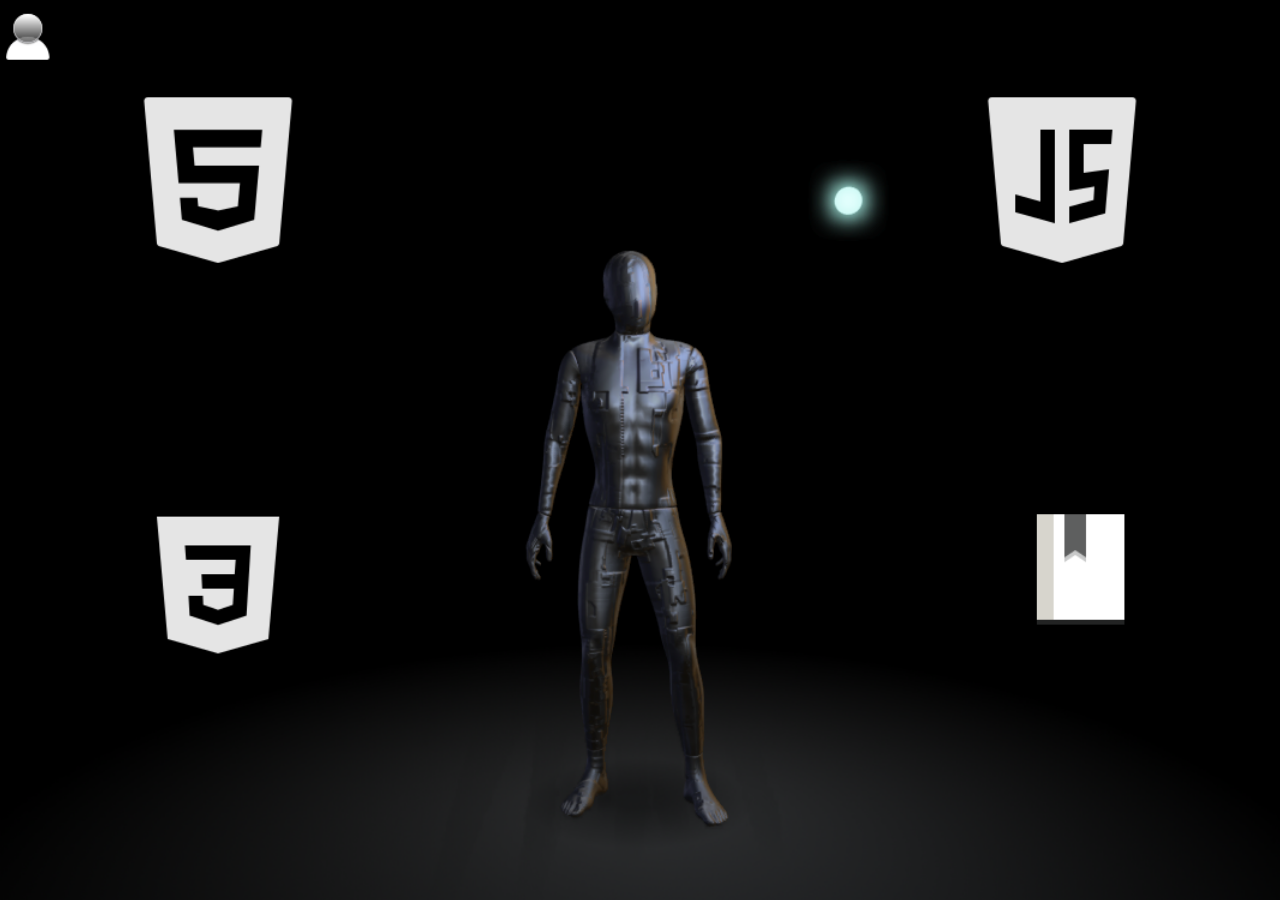
<file: index.html>
<!doctype html>
<html lang="ar">
  <head>
    <meta charset="UTF-8" />
    <meta name="viewport" content="width=device-width, initial-scale=1.0" />
    <title>HM WEB</title>
    <link rel="stylesheet" href="index.css" />
  </head>
  <body>
    <script type="module" src="./background/spline-viewer.js"></script>
    <spline-viewer
      url="./background/cyber_mannequin.spline"
      style="display: block; width: 100%; height: 100%"
    ></spline-viewer>
    <!-- the icons links -->
    <div class="headline" id="html">
      <a href="./lesson.html?subject=html">
        <img src="./vproject/html3.png" class="photolink" />
      </a>
    </div>
    <div class="headline" id="css">
      <a href="./lesson.html?subject=css">
        <img src="./vproject/css3.png" class="photolink" />
      </a>
    </div>
    <div class="headline" id="js">
      <a href="./lesson.html?subject=js">
        <img src="./vproject/js3.png" class="photolink" />
      </a>
    </div>
    <div class="headline" id="photo">
      <a href="./lesson.html?subject=star">
        <img src="./vproject/bookmark2.png" class="photolink" />
      </a>
    </div>
    <div class="headline" id="p">
      <a href="./photos.html">
        <img src="./vproject/customer1.png" class="photolink" />
      </a>
    </div>
    <!-- end of links -->

    <!-- تمييز آخر صفحة (subject) فتحها المستخدم بإطار أبيض مميز -->
    <script>
      const lastSubject = localStorage.getItem("lastSubject");
      // ربط قيمة lastSubject (html/css/js/star) بمعرف الـ div المطابق له بالصفحة
      const idMap = { html: "html", css: "css", js: "js", star: "photo" };
      const targetId = idMap[lastSubject];
      if (targetId) {
        const img = document.querySelector(`#${targetId} img`);
        if (img) img.classList.add("last-visited");
      }
    </script>
  </body>
</html>
</file>
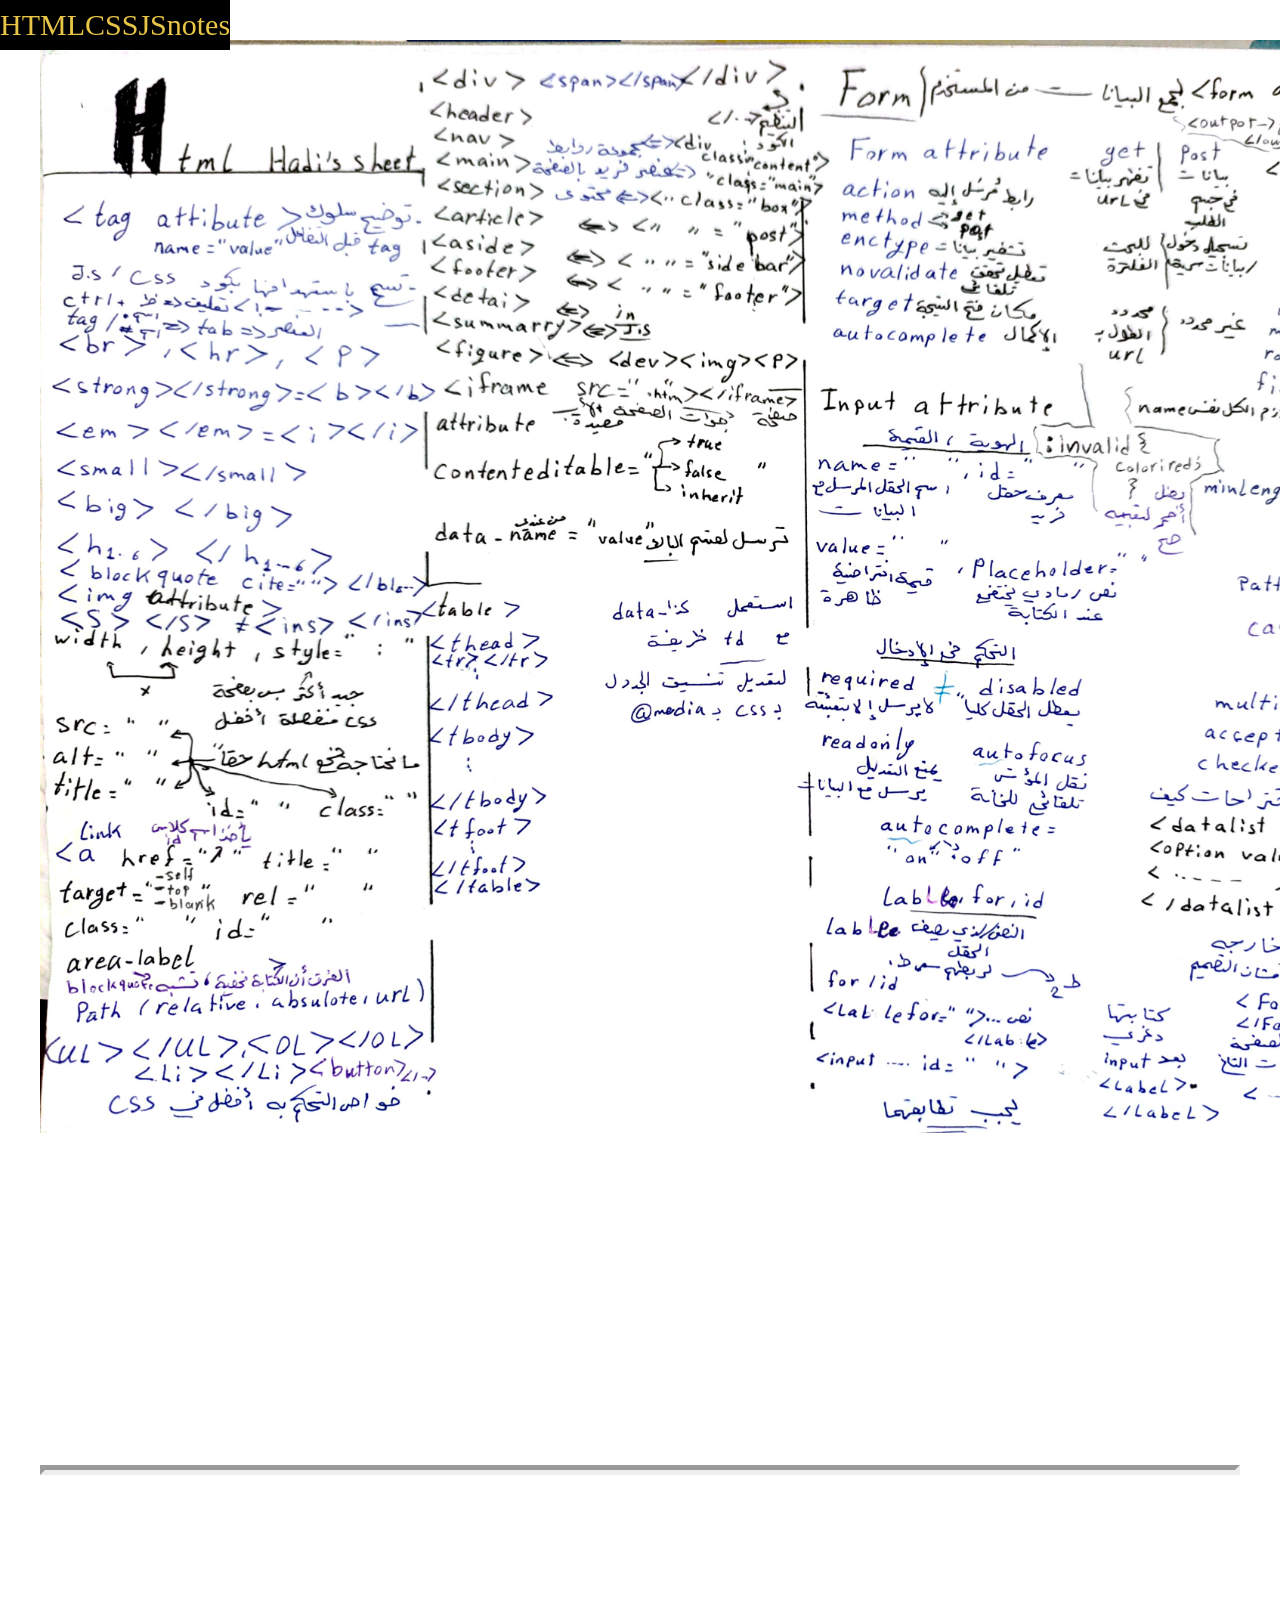
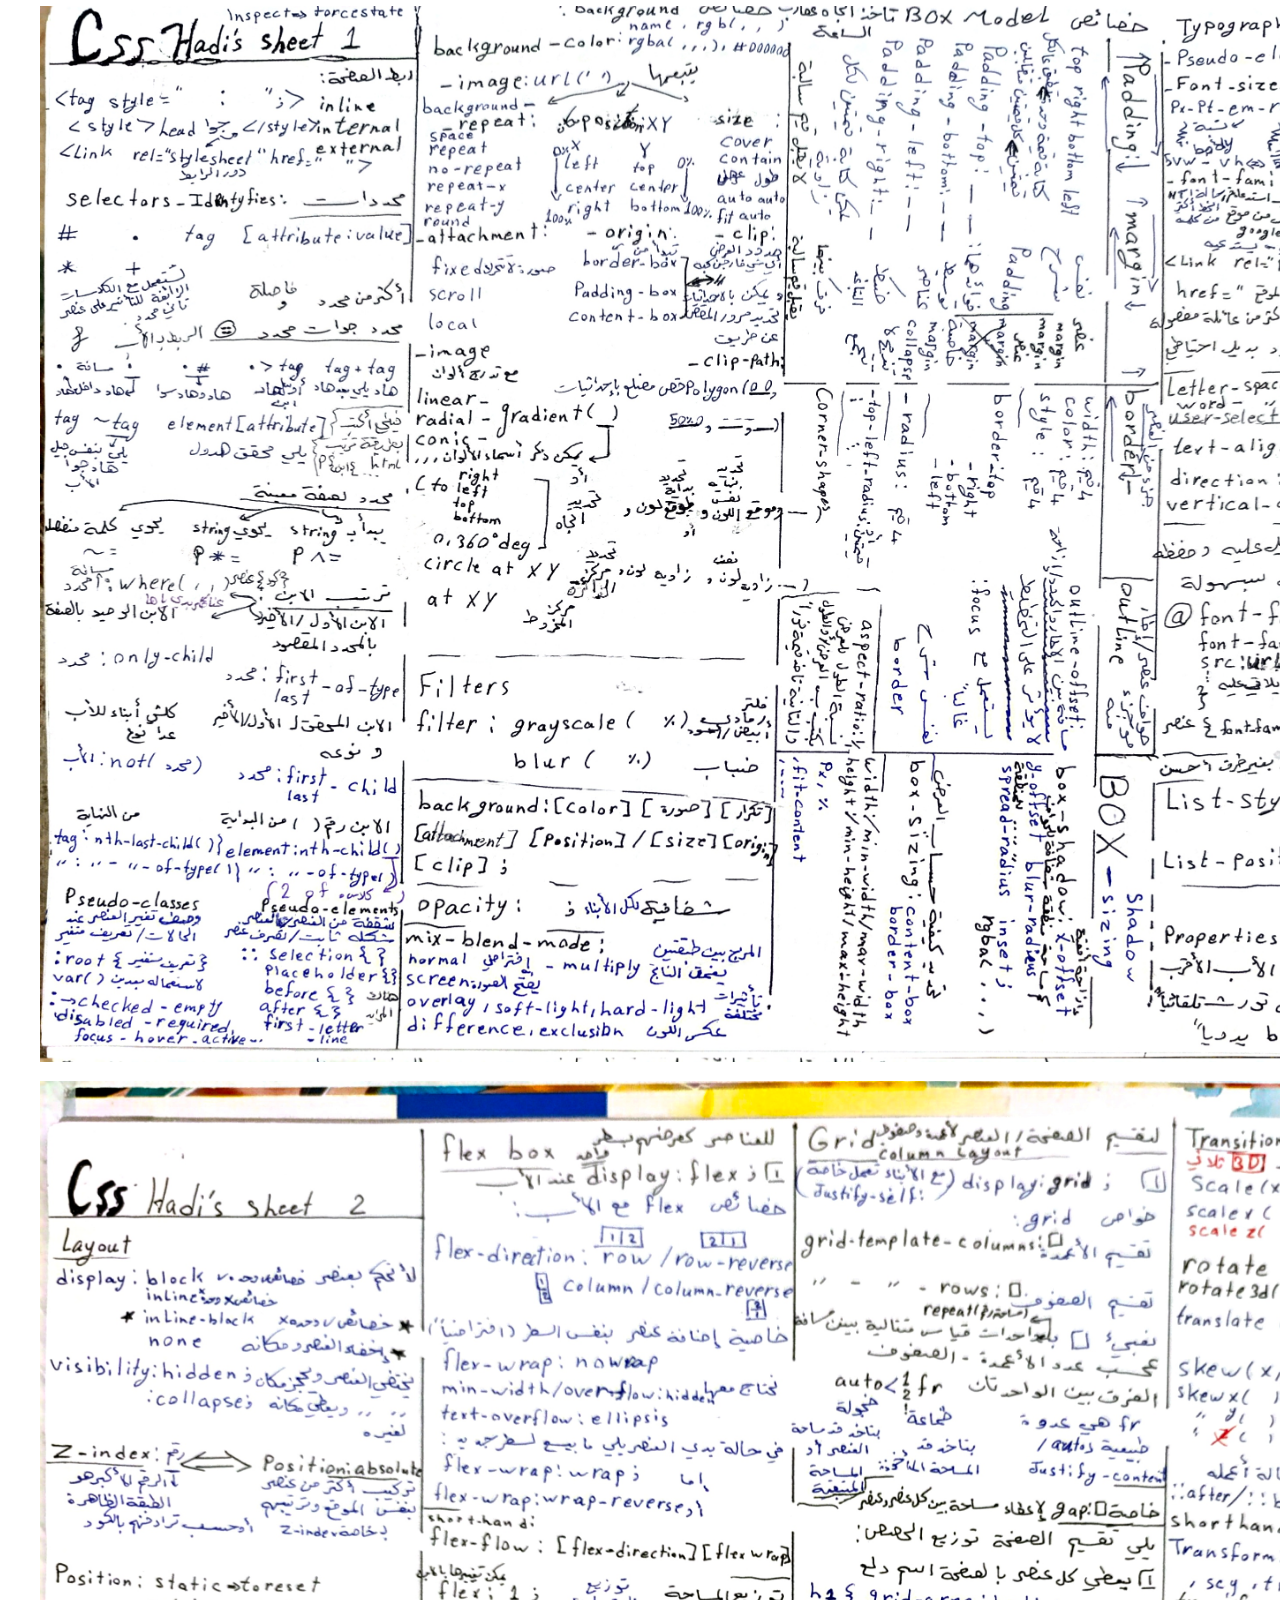
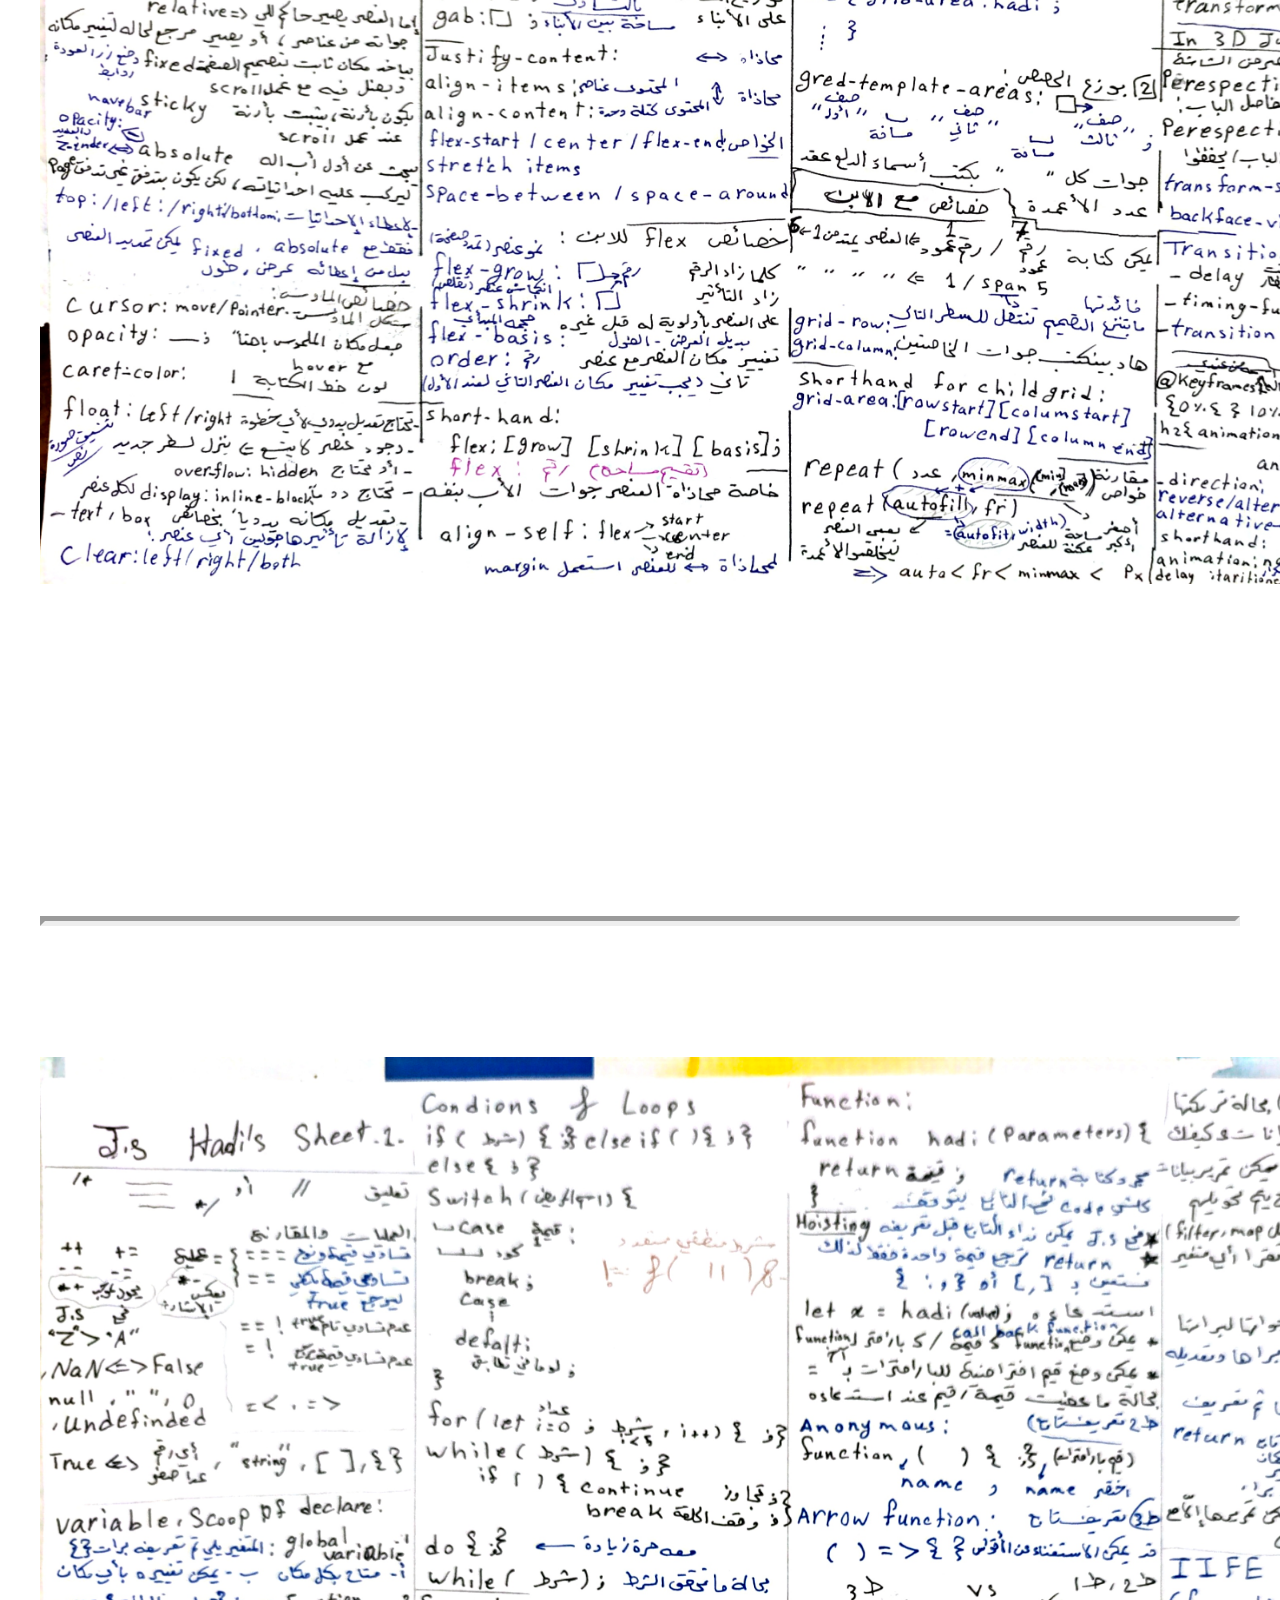
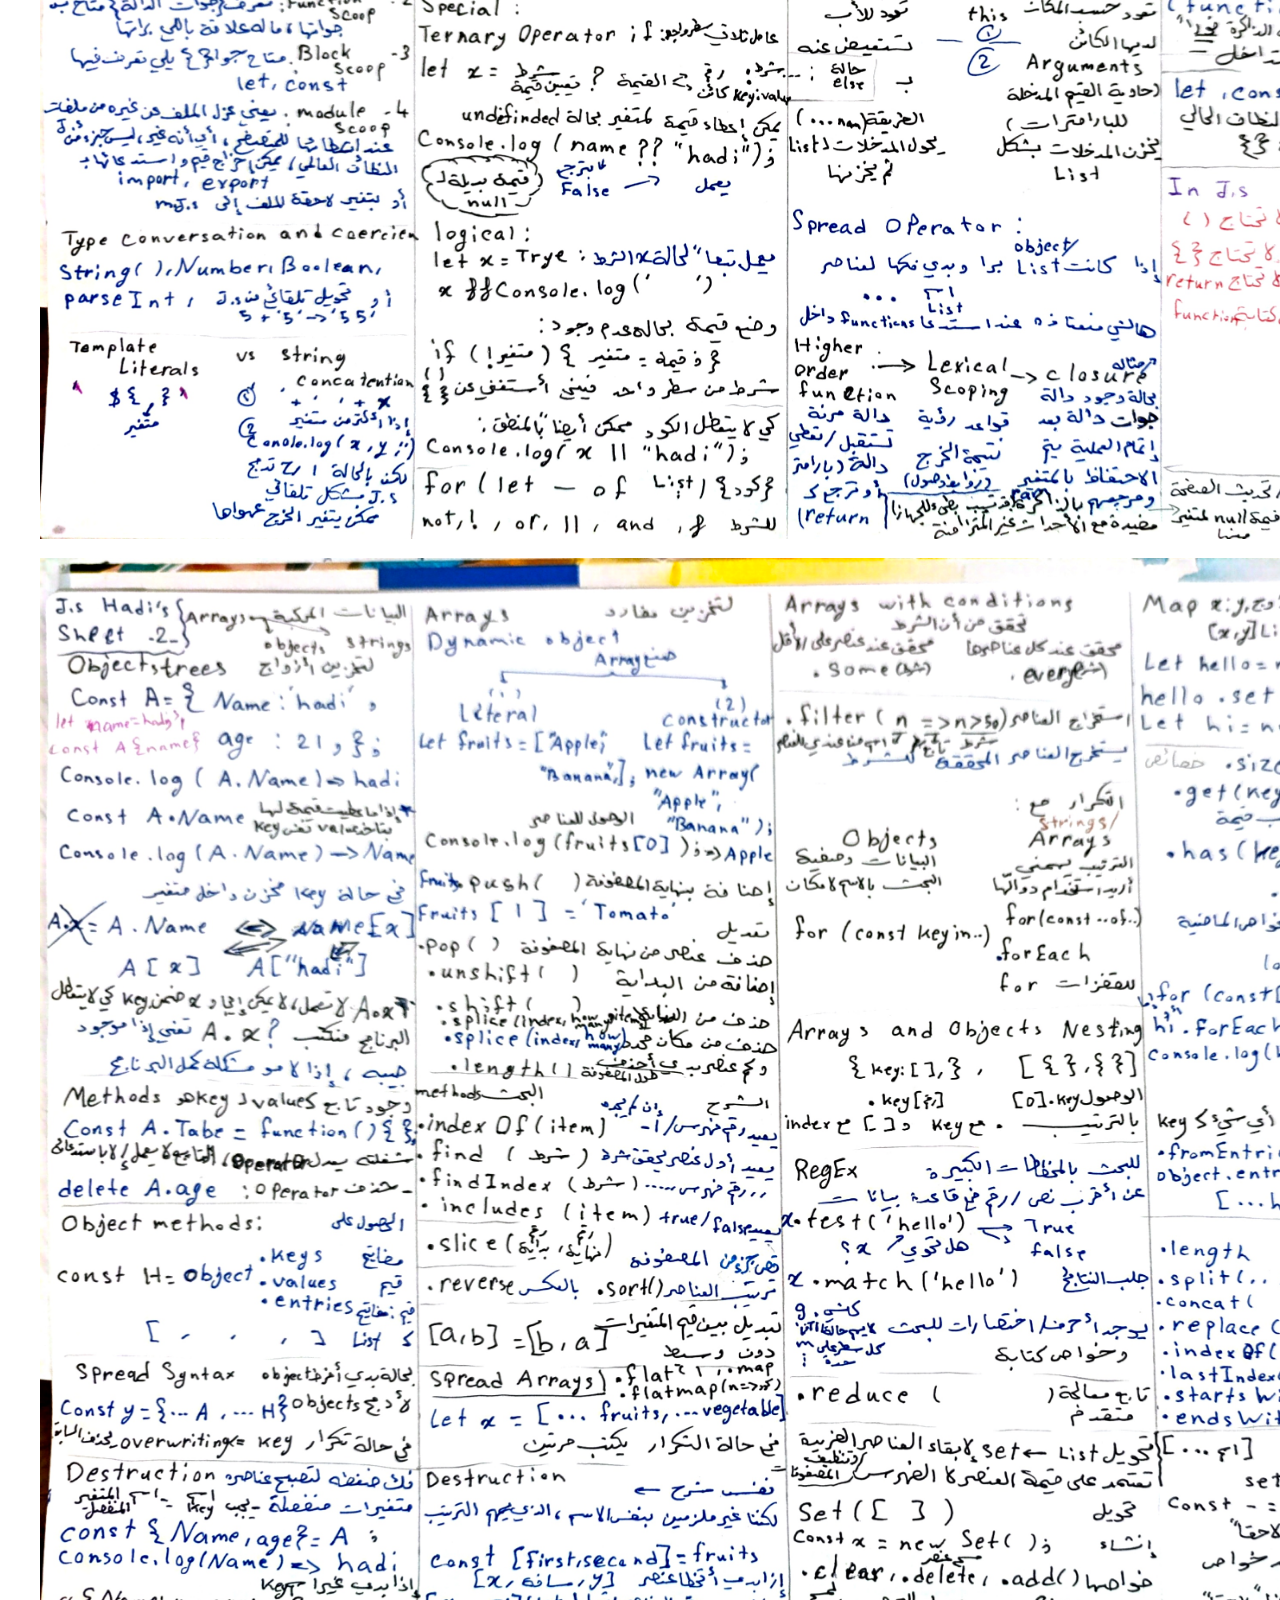
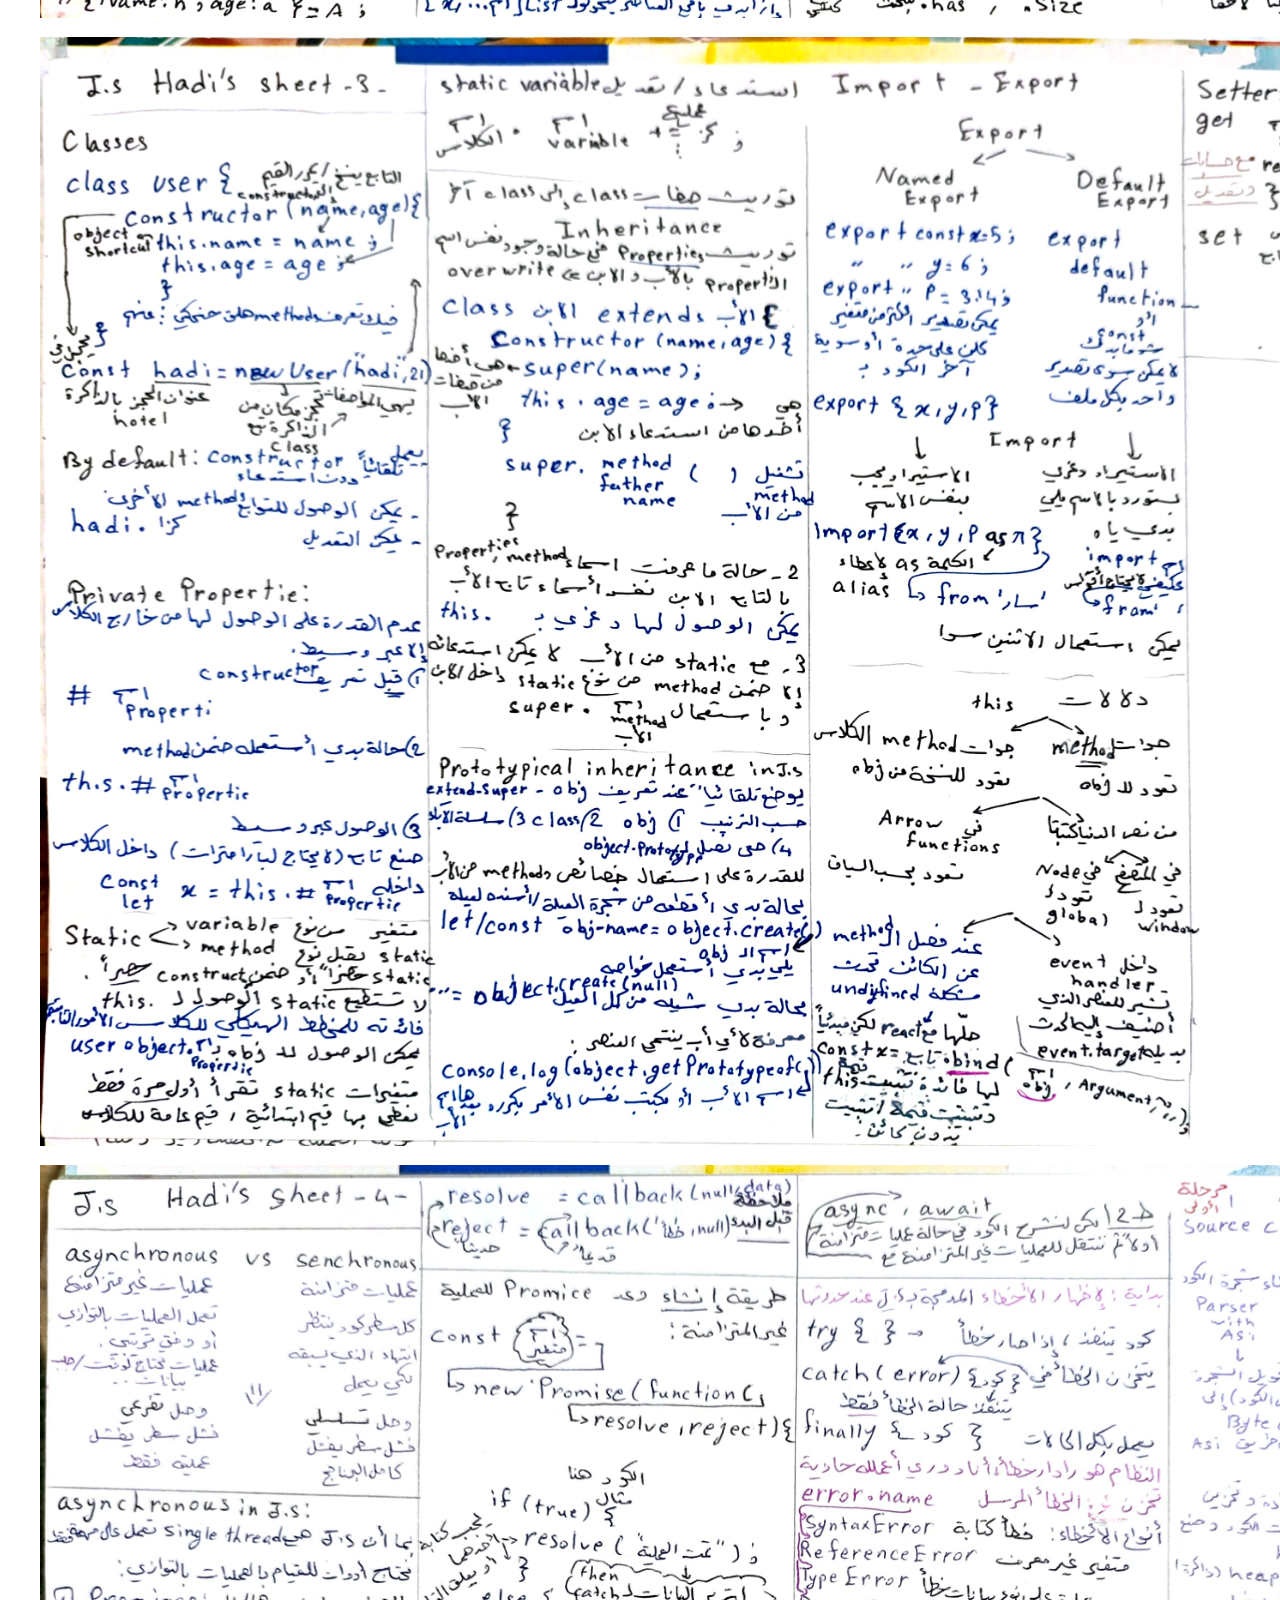
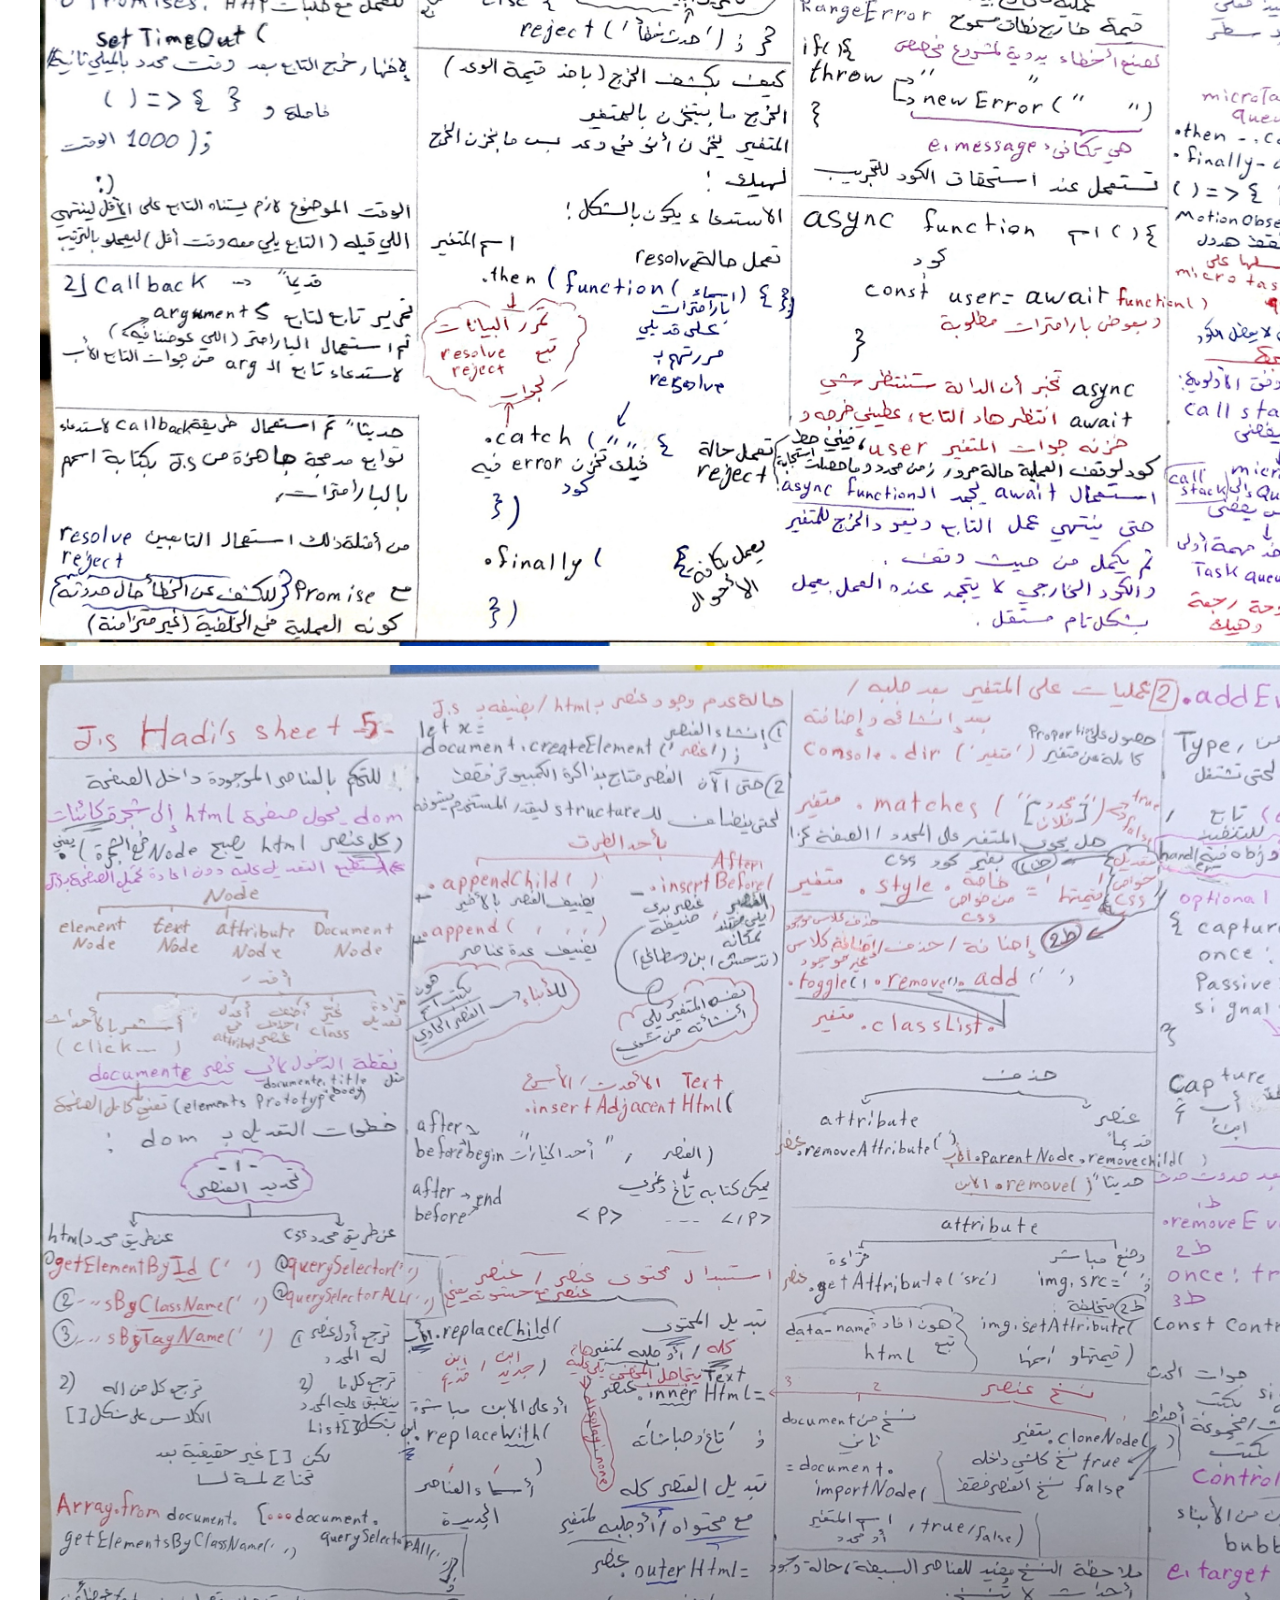
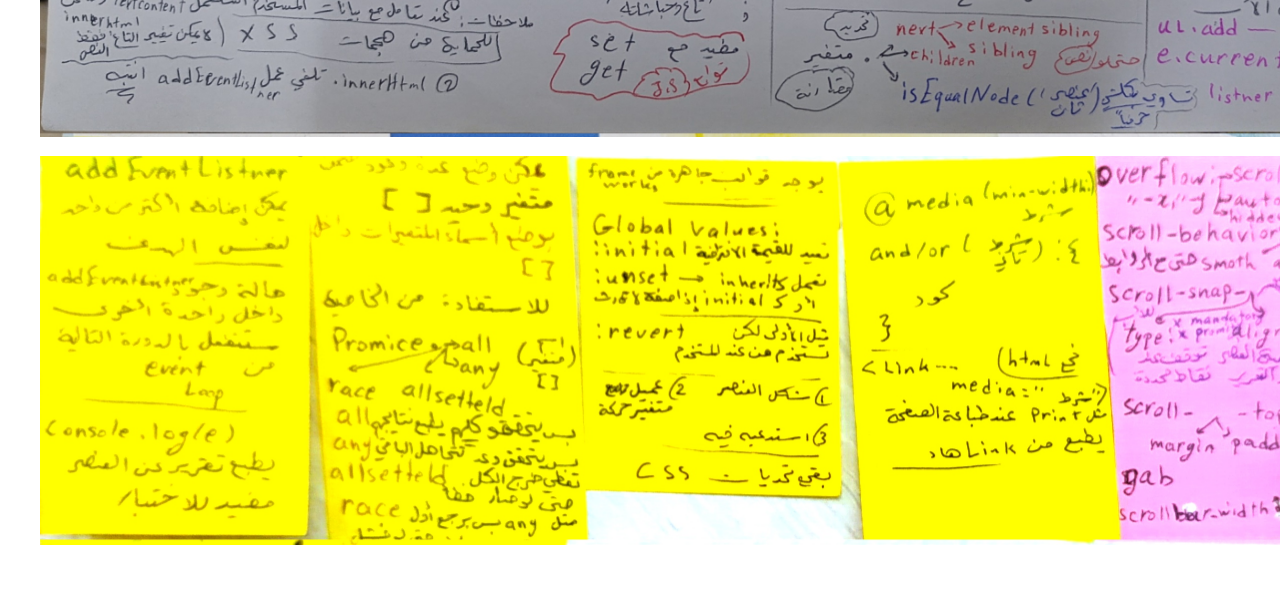
<file: photos.html>
<!doctype html>
<html lang="en">
  <head>
    <meta charset="UTF-8" />
    <meta name="viewport" content="width=device-width, initial-scale=1.0" />
    <link rel="stylesheet" href="./photos.css" />
    <title>lessonsphotos</title>
  </head>
  <body>
    <dev id="header">
      <a href="#html" class="a">HTML</a>
      <a href="#css" class="a">CSS</a>
      <a href="#js" class="a">JS</a>
      <a href="#notes" class="a">notes</a>
    </dev>
    <div id="html" class="p">
      <img src="./lessonsphotos/html1.jpg" class="psize" />
    </div>
    <br />
    <br />
    <br />
    <hr />
    <br />
    <div id="css" class="p">
      <img src="./lessonsphotos/css1.jpg" class="psize" />
      <img src="./lessonsphotos/css2.jpg" class="psize" />
    </div>
    <br />
    <br />
    <br />
    <hr />
    <br />
    <div id="js" class="p">
      <img src="./lessonsphotos/js1.jpg" class="psize" />
      <img src="./lessonsphotos/js2.jpg" class="psize" />
      <img src="./lessonsphotos/js3.jpg" class="psize" />
      <img src="./lessonsphotos/js4.jpg" class="psize" />
      <img src="./lessonsphotos/js5.jpg" class="psize" />
    </div>
    <div id="notes" class="p">
      <img src="./lessonsphotos/notes1.jpg" style="zoom: 10%" />
    </div>
  </body>
</html>
</file>
<file: index.css>
/* the module and contents position */
body{
    margin: 0;
    padding: 0;
    zoom: 1.20;
}
spline-viewer,
.headline{
    position: fixed;
    z-index: 5;
}
.headline#html{
    top: 10%;
    left: 10%;
}
.headline#js{
    top: 10%;
    right: 10%;
}
.headline#css{        
    top: 55%;
    left: 10%;
}
.headline#photo{
    top: 55%;
    right: 10%;
}
.headline#p{
    top: 1%;
}
.headline a{
    cursor: pointer;
}
.headline img {
    transition: transform 0.3s ease;
    filter: invert(1) ;
}

.headline img:hover {
    transform: translateY(2px);
    border-color: black;
    box-shadow: 0 0 18px 6px black;
    border-radius: 20%;
}

.headline a img.last-visited {
    border-color: black;
    box-shadow: 0 0 18px 6px black;
    border-radius: 20%;
}
</file>
<file: photos.css>
body{
    zoom: 500%;
}
.psize{
    max-width: 300px;
    max-height: 300px;
    min-width:auto;
    min-height:auto;
    scroll-behavior:smooth;
}
#header{
    position: fixed;
    top: 0;
    left: 0;
    right: 0;
    width: fit-content;
    height: 10px;
    padding: 0px;
    margin: 0;
    background-color: black;
    display: flex;
}
#header a{
    text-decoration: none;
    color: #e8c547;
    font-size: 6px;
    line-height: 1;
    display: inline-flex;
    align-items: center;
    height: 100%;
}
</file>
